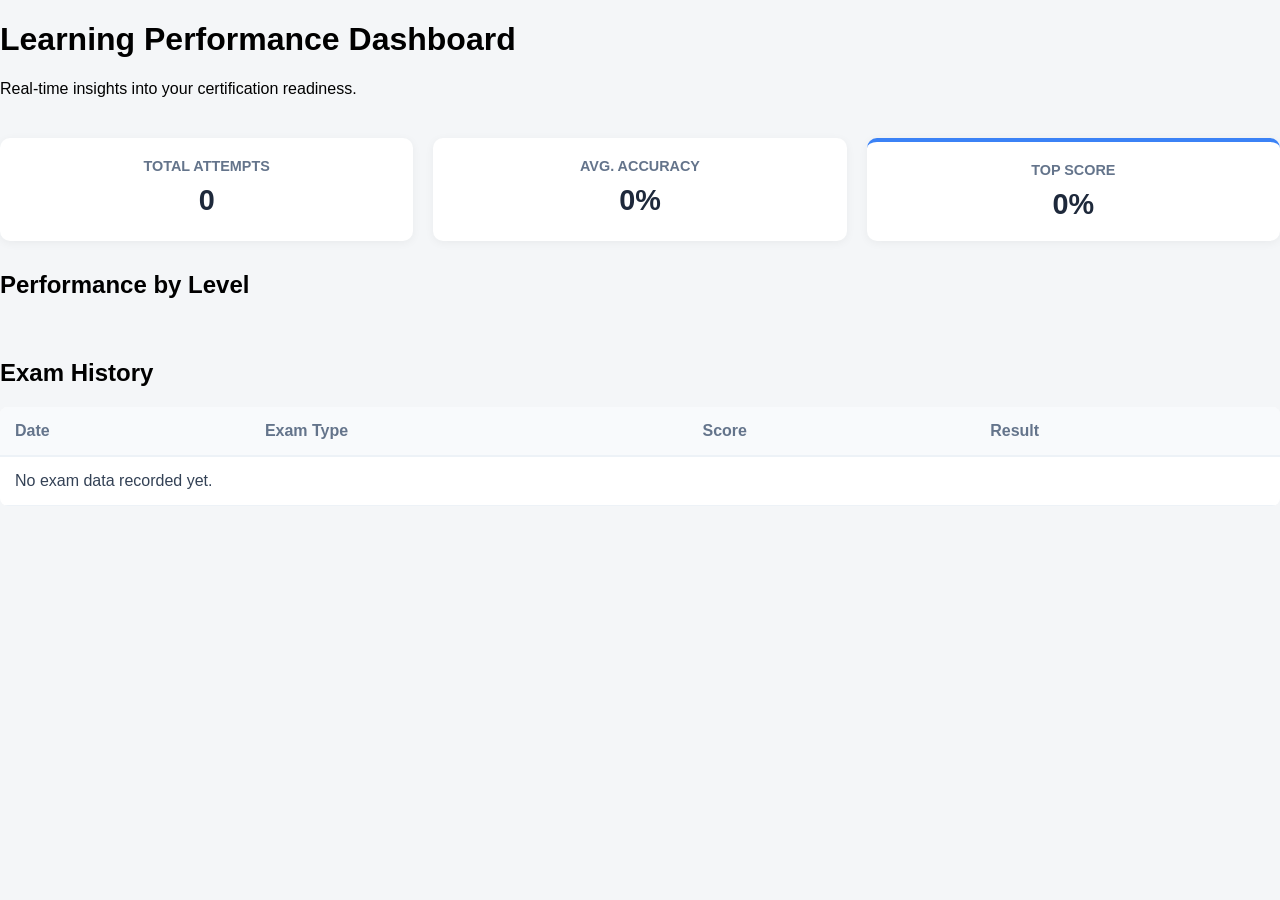
<file: analytics.html>
<!DOCTYPE html>
<html lang="en">
<head>
    <title>Professional Study Analytics</title>
    <link rel="stylesheet" href="css/styles.css">
    <style>
        .dashboard-grid {
            display: grid;
            grid-template-columns: repeat(auto-fit, minmax(200px, 1fr));
            gap: 20px;
            margin-bottom: 30px;
        }
        .stat-card {
            background: white;
            padding: 20px;
            border-radius: 10px;
            box-shadow: 0 2px 10px rgba(0,0,0,0.05);
            text-align: center;
        }
        .stat-card h3 { color: #64748b; font-size: 0.9rem; margin: 0; text-transform: uppercase; }
        .stat-card p { font-size: 1.8rem; font-weight: bold; margin: 10px 0 0; color: #1e293b; }
        
        table { width: 100%; border-collapse: collapse; background: white; border-radius: 8px; overflow: hidden; }
        th { background: #f8fafc; color: #64748b; text-align: left; padding: 15px; border-bottom: 2px solid #edf2f7; }
        td { padding: 15px; border-bottom: 1px solid #edf2f7; color: #334155; }
        
        .badge { padding: 4px 8px; border-radius: 12px; font-size: 0.8rem; font-weight: 600; }
        .pass { background: #dcfce7; color: #166534; }
        .fail { background: #fee2e2; color: #991b1b; }
    </style>
</head>
<body onload="renderAnalytics()">

<div class="container">
    <header style="margin-bottom: 40px;">
        <h1>Learning Performance Dashboard</h1>
        <p>Real-time insights into your certification readiness.</p>
    </header>

    <div class="dashboard-grid">
        <div class="stat-card">
            <h3>Total Attempts</h3>
            <p id="totalAttempts">0</p>
        </div>
        <div class="stat-card">
            <h3>Avg. Accuracy</h3>
            <p id="avgAccuracy">0%</p>
        </div>
        <div class="stat-card" style="border-top: 4px solid #3b82f6;">
            <h3>Top Score</h3>
            <p id="topScore">0%</p>
        </div>
    </div>

    <section style="margin-bottom: 40px;">
        <h2>Performance by Level</h2>
        <div id="levelStats" class="dashboard-grid">
            </div>
    </section>

    <section>
        <h2>Exam History</h2>
        <table>
            <thead>
                <tr>
                    <th>Date</th>
                    <th>Exam Type</th>
                    <th>Score</th>
                    <th>Result</th>
                </tr>
            </thead>
            <tbody id="historyTable">
                </tbody>
        </table>
    </section>
</div>

<script src="js/analytics.js"></script>
</body>
</html>
</file>
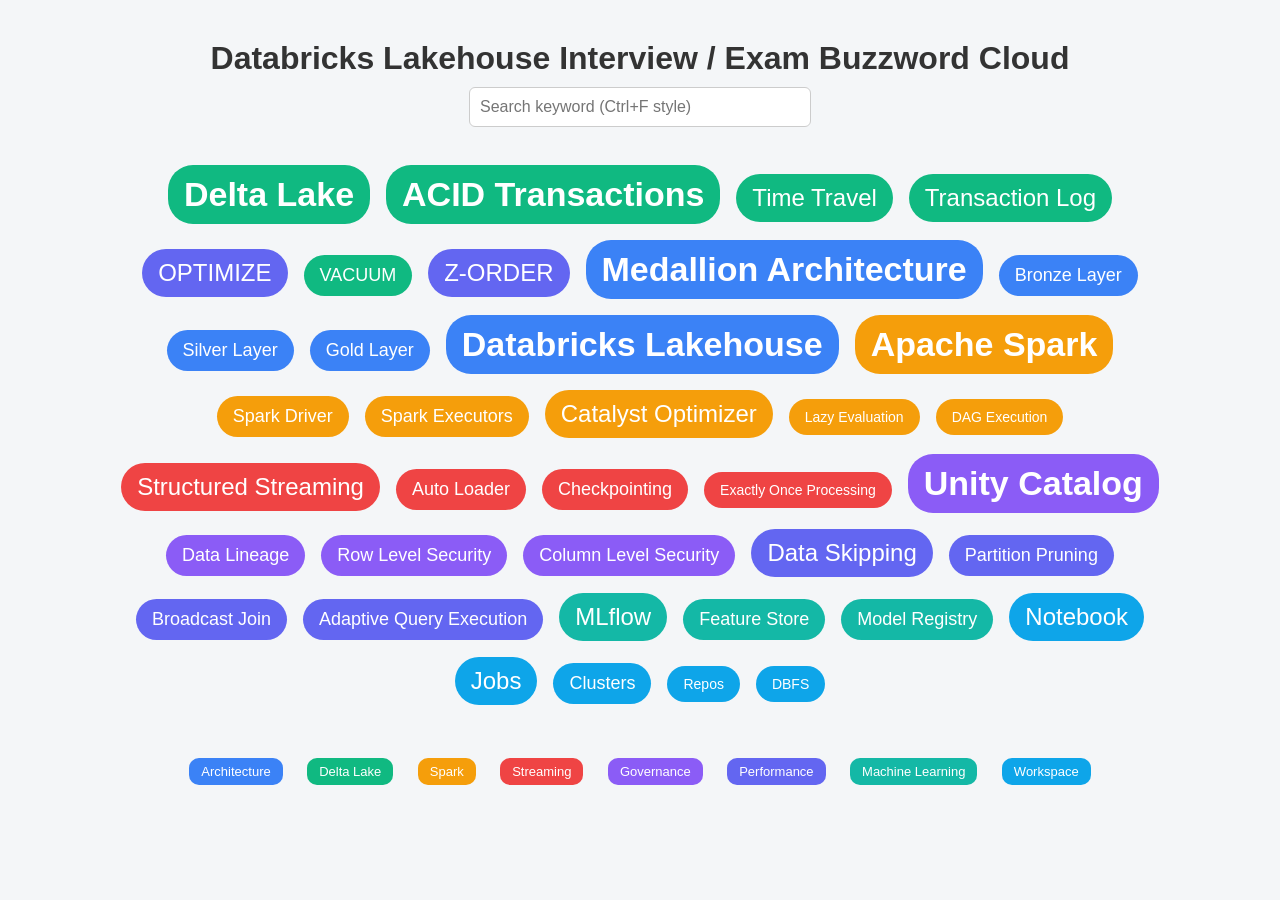
<file: databricks_buzzword.html>
<!DOCTYPE html>

<html lang="en">
<head>
<meta charset="UTF-8">
<title>Databricks Lakehouse Exam Buzzword Cloud</title>

<style>

body{
font-family:Arial, Helvetica, sans-serif;
background:#f4f6f8;
margin:40px;
color:#333;
}

h1{
text-align:center;
margin-bottom:10px;
}

.search{
text-align:center;
margin-bottom:30px;
}

input{
padding:10px;
width:320px;
font-size:16px;
border-radius:6px;
border:1px solid #ccc;
}

.cloud{
max-width:1100px;
margin:auto;
text-align:center;
}

.tag{
display:inline-block;
margin:8px;
padding:10px 16px;
border-radius:25px;
cursor:pointer;
transition:0.2s;
color:white;
}

.tag:hover{
transform:scale(1.15);
box-shadow:0 3px 8px rgba(0,0,0,0.2);
}

/* frequency weighting */

.freq1{font-size:12px}
.freq2{font-size:14px}
.freq3{font-size:18px}
.freq4{font-size:24px}
.freq5{font-size:34px;font-weight:bold}

/* domain colors */

.arch{background:#3b82f6}
.delta{background:#10b981}
.spark{background:#f59e0b}
.streaming{background:#ef4444}
.governance{background:#8b5cf6}
.performance{background:#6366f1}
.ml{background:#14b8a6}
.workspace{background:#0ea5e9}

.legend{
margin-top:40px;
text-align:center;
}

.legend span{
display:inline-block;
margin:5px 10px;
padding:6px 12px;
border-radius:10px;
color:white;
font-size:13px;
}

</style>

</head>

<body>

<h1>Databricks Lakehouse Interview / Exam Buzzword Cloud</h1>

<div class="search">
<input id="searchBox" placeholder="Search keyword (Ctrl+F style)">
</div>

<div class="cloud" id="cloud"></div>

<div class="legend">

<span style="background:#3b82f6">Architecture</span> <span style="background:#10b981">Delta Lake</span> <span style="background:#f59e0b">Spark</span> <span style="background:#ef4444">Streaming</span> <span style="background:#8b5cf6">Governance</span> <span style="background:#6366f1">Performance</span> <span style="background:#14b8a6">Machine Learning</span> <span style="background:#0ea5e9">Workspace</span>

</div>

<script>

/* keyword dataset with frequency weighting */

const keywords = [

{word:"Delta Lake",freq:5,domain:"delta",desc:"Open-source storage layer enabling ACID transactions on data lakes"},
{word:"ACID Transactions",freq:5,domain:"delta",desc:"Atomicity, Consistency, Isolation, Durability guarantees"},
{word:"Time Travel",freq:4,domain:"delta",desc:"Query previous versions of Delta tables"},
{word:"Transaction Log",freq:4,domain:"delta",desc:"Delta _delta_log storing commit history"},
{word:"OPTIMIZE",freq:4,domain:"performance",desc:"Compacts small files to improve read performance"},
{word:"VACUUM",freq:3,domain:"delta",desc:"Deletes obsolete files after retention period"},
{word:"Z-ORDER",freq:4,domain:"performance",desc:"Clusters related data to improve query skipping"},
{word:"Medallion Architecture",freq:5,domain:"arch",desc:"Layered architecture: Bronze → Silver → Gold"},
{word:"Bronze Layer",freq:3,domain:"arch",desc:"Raw ingested data"},
{word:"Silver Layer",freq:3,domain:"arch",desc:"Cleaned and validated data"},
{word:"Gold Layer",freq:3,domain:"arch",desc:"Aggregated analytics-ready data"},
{word:"Databricks Lakehouse",freq:5,domain:"arch",desc:"Unified platform combining data lake and warehouse"},
{word:"Apache Spark",freq:5,domain:"spark",desc:"Distributed data processing engine used by Databricks"},
{word:"Spark Driver",freq:3,domain:"spark",desc:"Controls Spark job execution"},
{word:"Spark Executors",freq:3,domain:"spark",desc:"Worker processes executing tasks"},
{word:"Catalyst Optimizer",freq:4,domain:"spark",desc:"Spark SQL query optimizer"},
{word:"Lazy Evaluation",freq:2,domain:"spark",desc:"Spark defers execution until action is triggered"},
{word:"DAG Execution",freq:2,domain:"spark",desc:"Directed acyclic graph execution plan"},
{word:"Structured Streaming",freq:4,domain:"streaming",desc:"Unified batch and streaming processing model"},
{word:"Auto Loader",freq:3,domain:"streaming",desc:"Incremental cloud file ingestion"},
{word:"Checkpointing",freq:3,domain:"streaming",desc:"Stores streaming progress for fault tolerance"},
{word:"Exactly Once Processing",freq:2,domain:"streaming",desc:"Guarantees each record processed once"},
{word:"Unity Catalog",freq:5,domain:"governance",desc:"Central governance layer for data and AI"},
{word:"Data Lineage",freq:3,domain:"governance",desc:"Tracks data origins and transformations"},
{word:"Row Level Security",freq:3,domain:"governance",desc:"Restricts rows based on policies"},
{word:"Column Level Security",freq:3,domain:"governance",desc:"Controls access to sensitive columns"},
{word:"Data Skipping",freq:4,domain:"performance",desc:"Uses statistics to skip irrelevant files"},
{word:"Partition Pruning",freq:3,domain:"performance",desc:"Reads only required partitions"},
{word:"Broadcast Join",freq:3,domain:"performance",desc:"Broadcasts small table to all executors"},
{word:"Adaptive Query Execution",freq:3,domain:"performance",desc:"Optimizes query plan during runtime"},
{word:"MLflow",freq:4,domain:"ml",desc:"ML lifecycle management platform"},
{word:"Feature Store",freq:3,domain:"ml",desc:"Centralized repository for ML features"},
{word:"Model Registry",freq:3,domain:"ml",desc:"Versioning and lifecycle management for ML models"},
{word:"Notebook",freq:4,domain:"workspace",desc:"Interactive development environment"},
{word:"Jobs",freq:4,domain:"workspace",desc:"Scheduled or triggered workflows"},
{word:"Clusters",freq:3,domain:"workspace",desc:"Compute resources running Spark workloads"},
{word:"Repos",freq:2,domain:"workspace",desc:"Git integration for version control"},
{word:"DBFS",freq:2,domain:"workspace",desc:"Databricks File System abstraction over cloud storage"}

];

const cloud = document.getElementById("cloud");

function render(list){

cloud.innerHTML="";

list.forEach(k=>{

let tag=document.createElement("span");

tag.className=`tag freq${k.freq} ${k.domain}`;
tag.textContent=k.word;
tag.title=k.desc;

cloud.appendChild(tag);

});

}

render(keywords);

document.getElementById("searchBox").addEventListener("keyup",e=>{

let q=e.target.value.toLowerCase();

render(keywords.filter(k => k.word.toLowerCase().includes(q)));

});

</script>

</body>
</html>
</file>
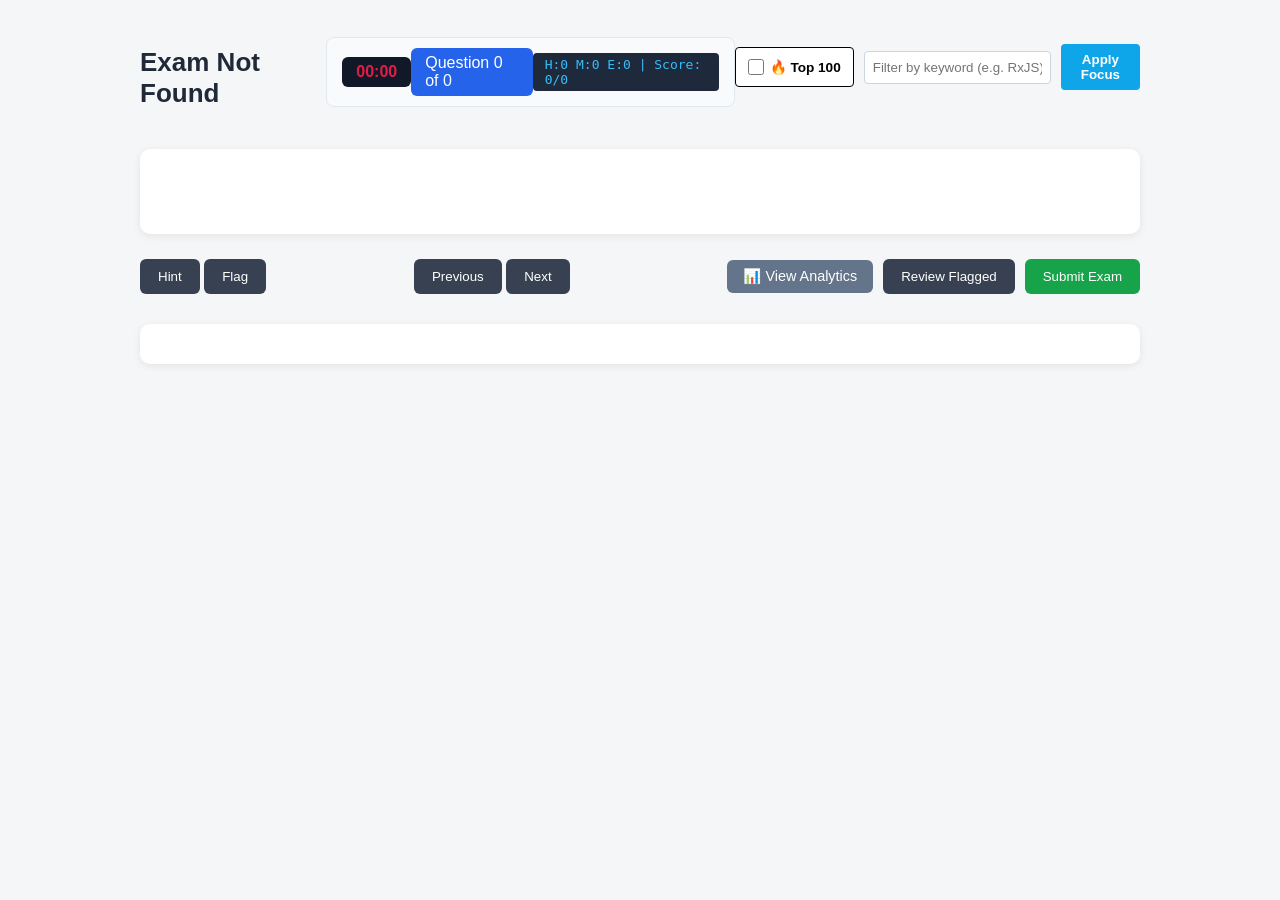
<file: exam.html>
<!DOCTYPE html>
<html>
<head>
    <title>Examination System</title>
    <meta name="viewport" content="width=device-width, initial-scale=1">
    <link rel="stylesheet" href="css/styles.css">
    <style>
        /* Line 1: Meta Info Alignment */
.exam-meta-row {
    display: flex;
    justify-content: space-between;
    align-items: center;
    background: #f8fafc;
    padding: 10px 15px;
    border-radius: 8px;
    margin-bottom: 10px;
    border: 1px solid #e2e8f0;
}

/* Line 2: Search/Top 100 Container */
.search-row {
    display: flex;
    align-items: center;
    gap: 10px;
    margin-bottom: 20px;
}

.hot-selection-box {
    display: inline-flex;
    align-items: center;
    padding: 0 12px;
    border: 1px solid #000; /* Thin black border */
    border-radius: 4px;
    height: 38px; /* Match input height */
    background: white;
}

.hot-selection-box label {
    cursor: pointer;
    font-weight: 600;
    font-size: 0.85rem;
    display: flex;
    align-items: center;
    gap: 6px;
    white-space: nowrap;
}

/* Footer Actions */
.right-actions {
    display: flex;
    gap: 10px;
    align-items: center;
}
        .btn-analytics {
            background: #64748b;
            color: white;
            padding: 8px 16px;
            border: none;
            border-radius: 6px;
            cursor: pointer;
            font-size: 0.9rem;
            margin-left: 10px;
        }
        .btn-analytics:hover { background: #475569; }

        /* Search Bar Styling */
        .search-container {
            display: flex;
            gap: 5px;
            margin-top: 10px;
        }
        .search-container input {
            padding: 8px;
            border: 1px solid #cbd5e1;
            border-radius: 4px;
            flex-grow: 1;
            font-size: 0.85rem;
        }
        .btn-focus {
            background: #0ea5e9;
            color: white;
            border: none;
            padding: 8px 12px;
            border-radius: 4px;
            cursor: pointer;
            font-weight: bold;
        }

    .hot-selection-box input[type="checkbox"] {
        cursor: pointer;
        margin: 0;
        width: 16px;
        height: 16px;
    }
    </style>
    <script src="js/examEngine.js"></script>
</head>
<body>
<div class="exam-wrapper">
    <header class="exam-header">
        <h1 id="examTitle" style="margin-bottom: 15px;">Loading Examination...</h1>

        <div class="exam-meta-row">
            <div id="timer" class="timer" style="font-weight: bold; color: #e11d48;">00:00</div>
            <div id="progress" class="progress" style="font-weight: 500;">Question 0 of 0</div>
            <div id="runningScore" class="running-score" style="font-family: monospace; background: #1e293b; color: #38bdf8; padding: 4px 12px; border-radius: 4px;">
                H:0 M:0 E:0 | Score: 0/0
            </div>
        </div>

        <div class="search-row">
            <div class="hot-selection-box">
                <label for="hotToggle">
                    <input type="checkbox" id="hotToggle" onchange="startExam()">
                    🔥 Top 100
                </label>
            </div>
            
            <input type="text" id="keywordSearch" 
                   style="flex-grow: 1; padding: 8px; border: 1px solid #cbd5e1; border-radius: 4px;" 
                   placeholder="Filter by keyword (e.g. RxJS)..." 
                   onkeyup="if(event.key==='Enter') startExam()">
            
            <button class="btn-focus" onclick="startExam()" style="padding: 8px 20px;">Apply Focus</button>
        </div>
    </header>

    <main class="exam-container">
        <div class="question-card">
            <div id="question" class="question-text"></div>
            <div id="options" class="options"></div>
            <div id="hint" class="hint"></div>
        </div>

        <div class="exam-actions">
            <div class="left-actions">
                <button onclick="showHint()">Hint</button>
                <button onclick="flagCurrent()">Flag</button>
            </div>
            <div class="nav-actions">
                <button onclick="prevQuestion()">Previous</button>
                <button onclick="nextQuestion()">Next</button>
            </div>
            <div class="right-actions">
                <button class="btn-analytics" onclick="window.location.href='analytics.html'">📊 View Analytics</button>
                <button onclick="reviewExam()">Review Flagged</button>
                <button onclick="submitExam()" class="submit-btn">Submit Exam</button>
            </div>
        </div>
        <div id="results" class="results"></div>
    </main>
</div>

<script>
    const urlParams = new URLSearchParams(window.location.search);
    const examType = urlParams.get('type');
    const focusKeyword = urlParams.get('focus'); // Get the buzzword from URL

    // Set the global for the analytics tracker
    window.currentExamType = examType;
    
    const examMap = {
        'snowflake': { title: 'Snowflake Certification', file: 'js/questionBank_snowflake.js' },
        'databricks': { title: 'Databricks Certification', file: 'js/questionBank_databricks.js' },
        'python_pySpark': { title: 'Python/PySpark Exam', file: 'js/questionBank_python_pySpark.js' },
        'java': { title: 'Java Enterprise Exam', file: 'js/questionBank_Java.js' },
        'sql': { title: 'SQL Certification', file: 'js/questionBank_SQL.js' },
        'mongodb': { title: 'MongoDB Certification', file: 'js/questionBank_mongoDB.js' },
        'nodejs': { title: 'Nodejs Certification', file: 'js/questionBank_nodeJS.js' },
        'react': { title: 'React Certification', file: 'js/questionBank_react.js' },
        'azure': { title: 'Azure Pro/Arch Exam', file: 'js/questionBank_Azure.js' },
        'aws': { title: 'AWS Pro/Arch Exam', file: 'js/questionBank_AWS.js' },
        'kafka': { title: 'kafka Exam', file: 'js/questionBank_kafka.js' },
        'JavaScript': { title: 'Javascript Exam', file: 'js/questionBank_JavaScript.js' },
        'TypeScript_NestJS': { title: 'TypeScript, NestJS, Angular Exam', file: 'js/questionBank_typescript_nestjs.js' },
        'dotnet': { title: 'dotnet & C# & asp.net Exam', file: 'js/questionBank_dotnet.js' },
        'ai_arch': { title: 'AI Architecture Exam', file: 'js/questionBank_AI_Arch.js' },
        'data_architect': { title: 'Data Architect - Data Warehouse Exam', file: 'js/questionBank_Data_Arch.js' },
        'enterprise_architect': { title: 'Enterprise Architect Exam', file: 'js/questionBank_EA.js' },
        'hl7': { title: 'HL7 Exam', file: 'js/questionBank_HL7.js' },
        'ai': { title: 'AI Engineering Exam', file: 'js/questionBank_AI.js' },
        'web3_blockchain': { title: 'Web3 Blockchain Exam', file: 'js/questionBank_web3Blockchain.js' },
    };

    const config = examMap[examType];
    if (config) {
        document.getElementById('examTitle').innerText = config.title;
        
        // Auto-fill the search bar if a buzzword was clicked
        if (focusKeyword) {
            document.getElementById('keywordSearch').value = focusKeyword;
        }

        const script = document.createElement('script');
        script.src = config.file + '?v=' + new Date().getTime(); 
        script.onload = () => { 
            // The examEngine.js startExam() should check the keywordSearch input value
            startExam(); 
        };
        document.head.appendChild(script);
    } else {
        document.getElementById('examTitle').innerText = "Exam Not Found";
    }    
</script>

</body>
</html>
</file>
<file: css/styles.css>
body{
font-family: Arial, Helvetica, sans-serif;
background:#f4f6f8;
margin:0;
padding:0;
}

.exam-wrapper{
max-width:1000px;
margin:auto;
padding:30px;
}

.exam-header{
display:flex;
justify-content:space-between;
align-items:center;
margin-bottom:25px;
}

.exam-header h1{
font-size:26px;
color:#1f2937;
}

.exam-meta{
display:flex;
gap:20px;
font-weight:bold;
}

.timer{
background:#111827;
color:white;
padding:6px 14px;
border-radius:6px;
}

.progress{
background:#2563eb;
color:white;
padding:6px 14px;
border-radius:6px;
}

.exam-container{
margin-top:20px;
}

.question-card{
background:white;
padding:30px;
border-radius:10px;
box-shadow:0 2px 8px rgba(0,0,0,0.08);
margin-bottom:25px;
}

.question-text{
font-size:20px;
margin-bottom:25px;
color:#111827;
}

.options{
margin-left:20px;
}

.option{
display:flex;
align-items:center;
gap:10px;

padding:10px 14px;
margin:8px 0;

background:#f7f7f7;
border-radius:8px;
border:1px solid #dcdcdc;

font-size:16px;
cursor:pointer;
}

.option input{
transform:scale(1.1);
margin-right:8px;
}

.option:hover{
background:#eef3ff;
border-color:#4f7cff;
}

#options{
display:flex;
flex-direction:column;
gap:8px;
margin-top:20px;
}

.exam-actions{
display:flex;
justify-content:space-between;
align-items:center;
flex-wrap:wrap;
gap:10px;
}

button{
padding:10px 18px;
border:none;
border-radius:6px;
background:#374151;
color:white;
cursor:pointer;
}

button:hover{
background:#111827;
}

.submit-btn{
background:#16a34a;
}

.submit-btn:hover{
background:#15803d;
}

.hint{
margin-top:20px;
padding:12px;
background:#fff7ed;
border-left:4px solid #f97316;
display:none;
}

.results{
margin-top:30px;
background:white;
padding:20px;
border-radius:10px;
box-shadow:0 2px 8px rgba(0,0,0,0.08);
}
</file>
